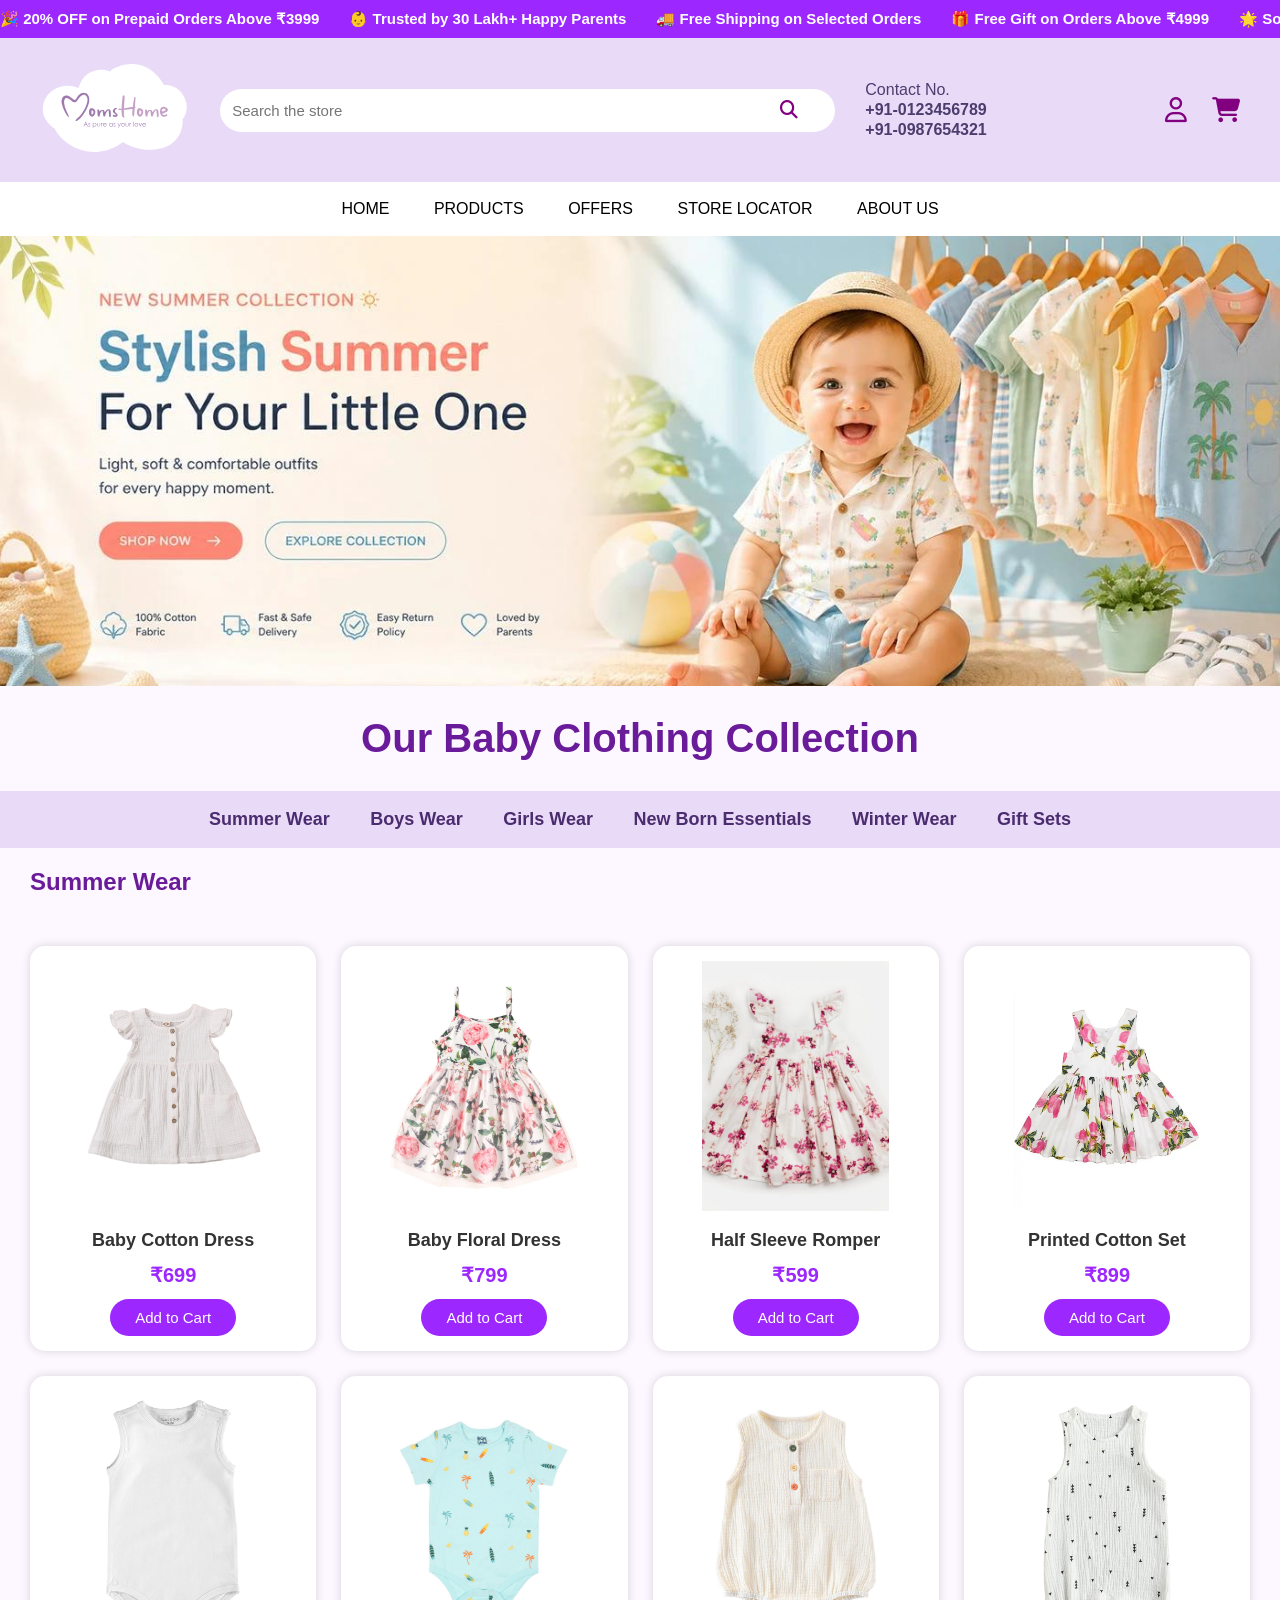
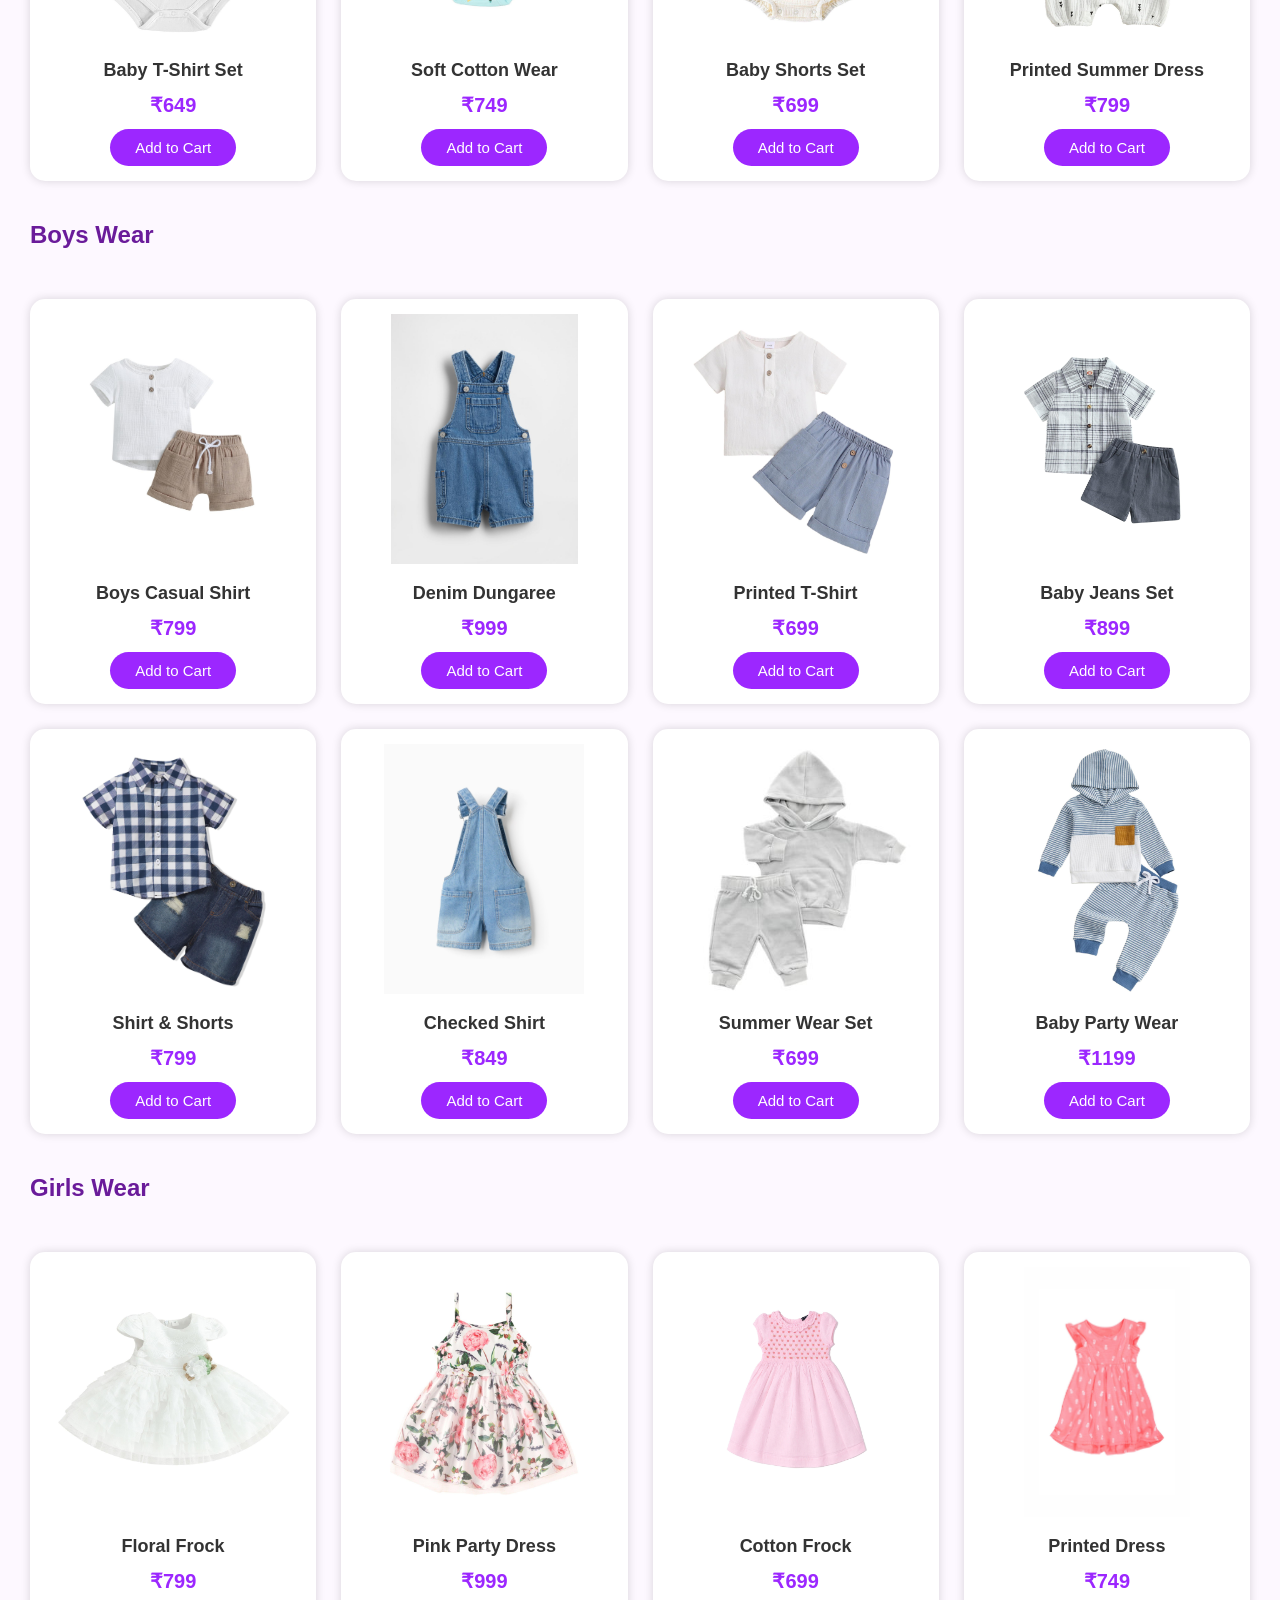
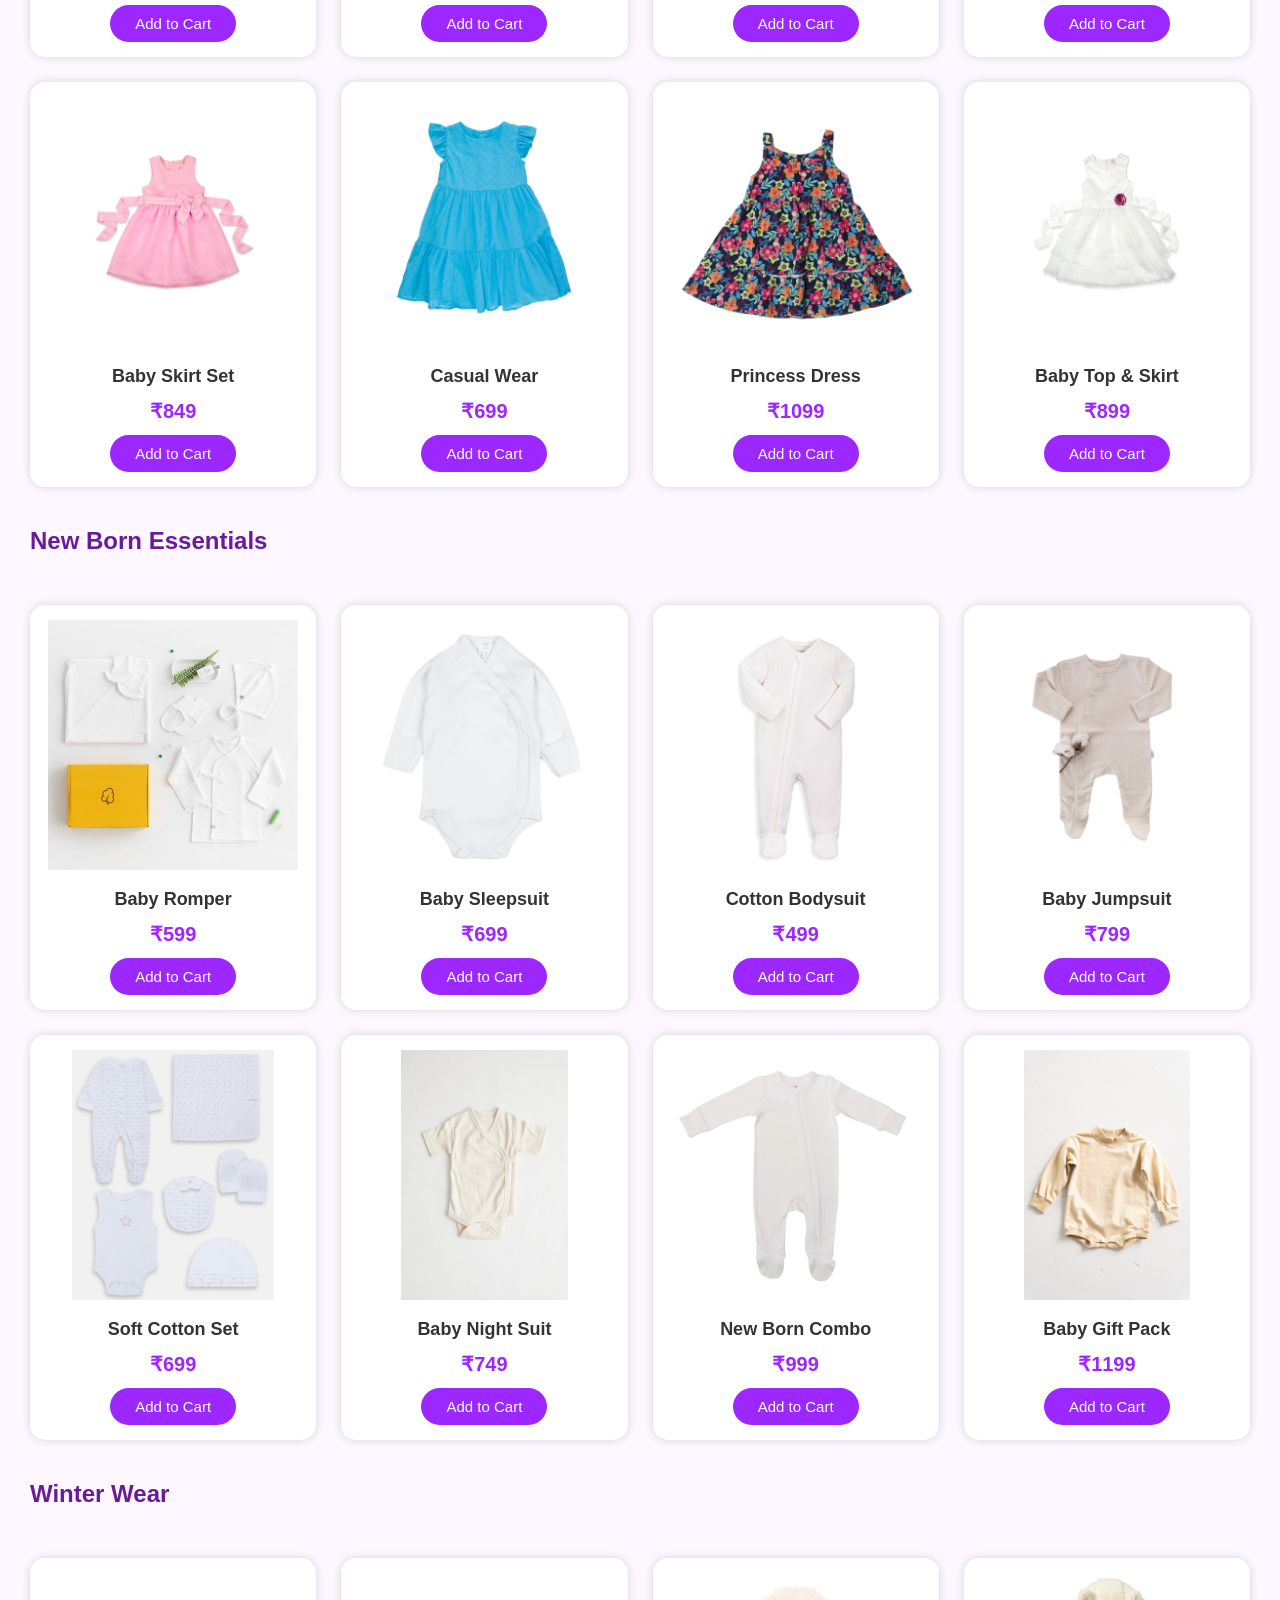
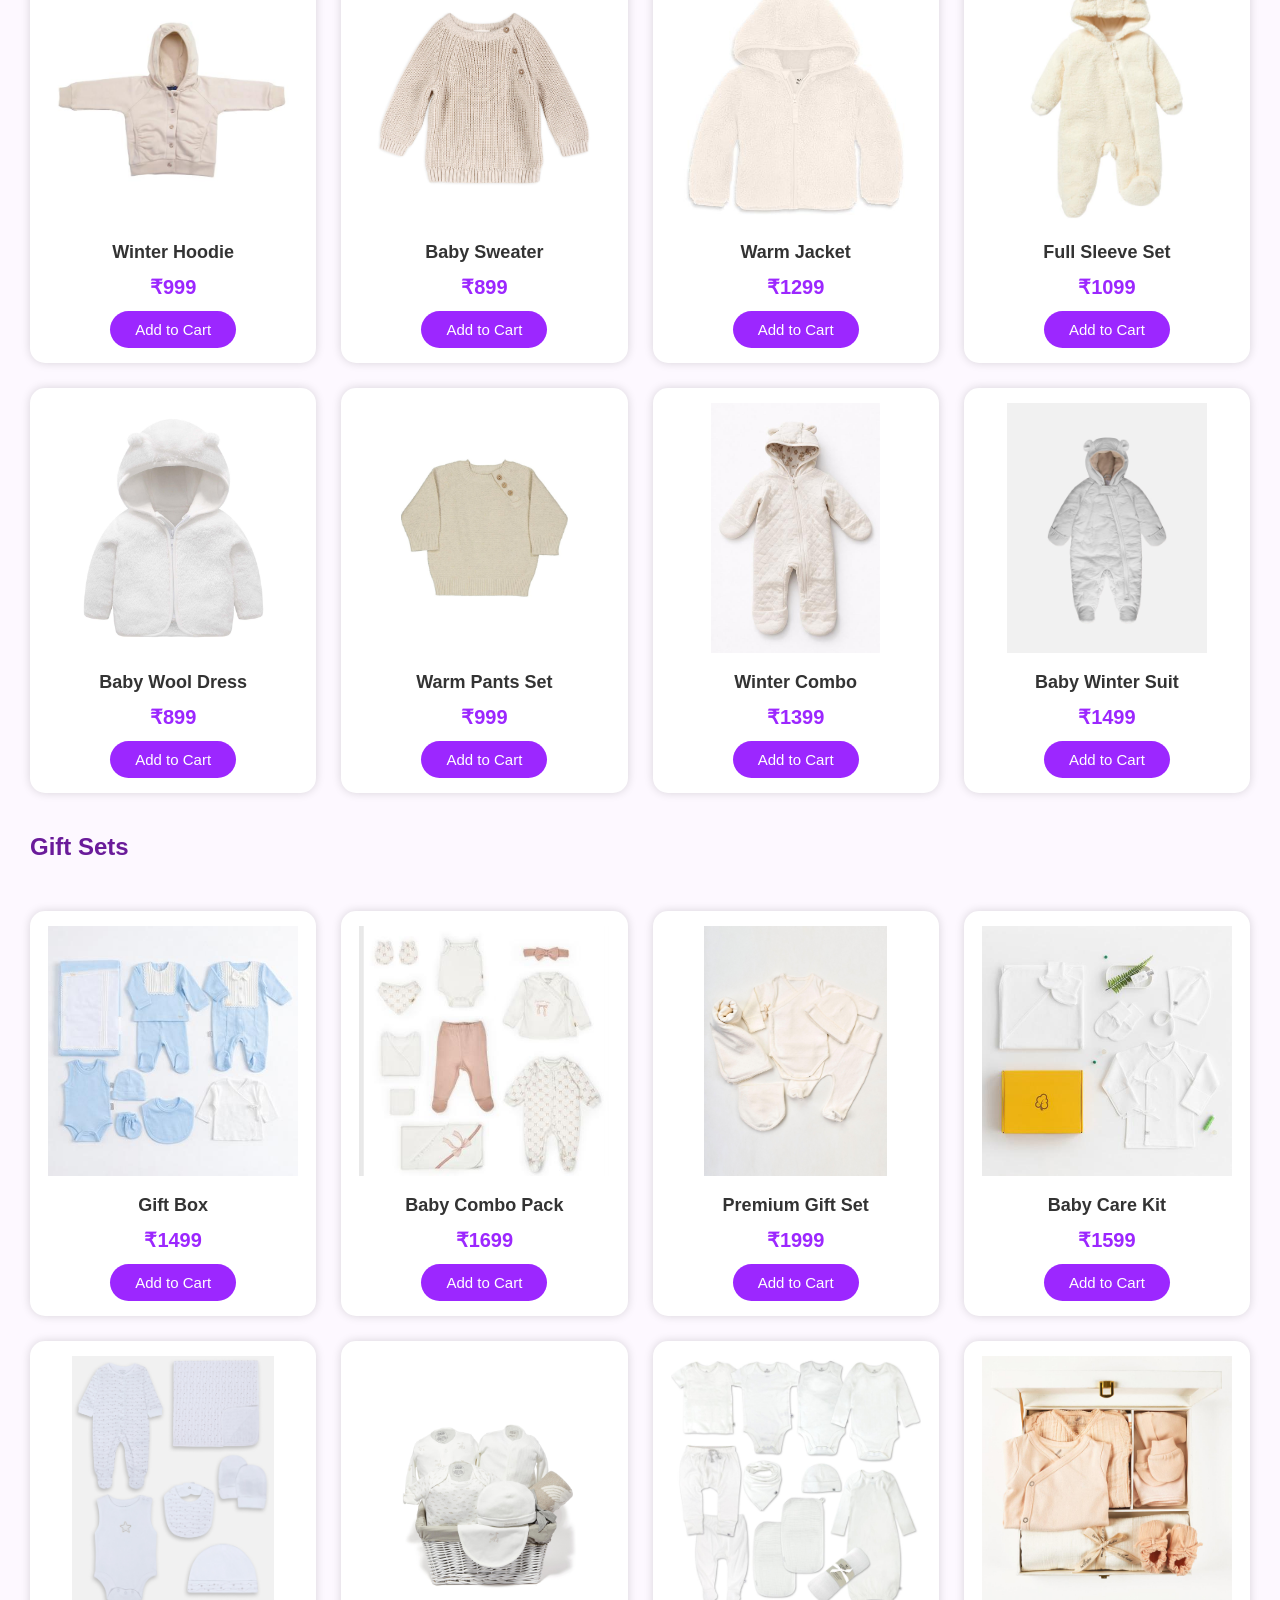
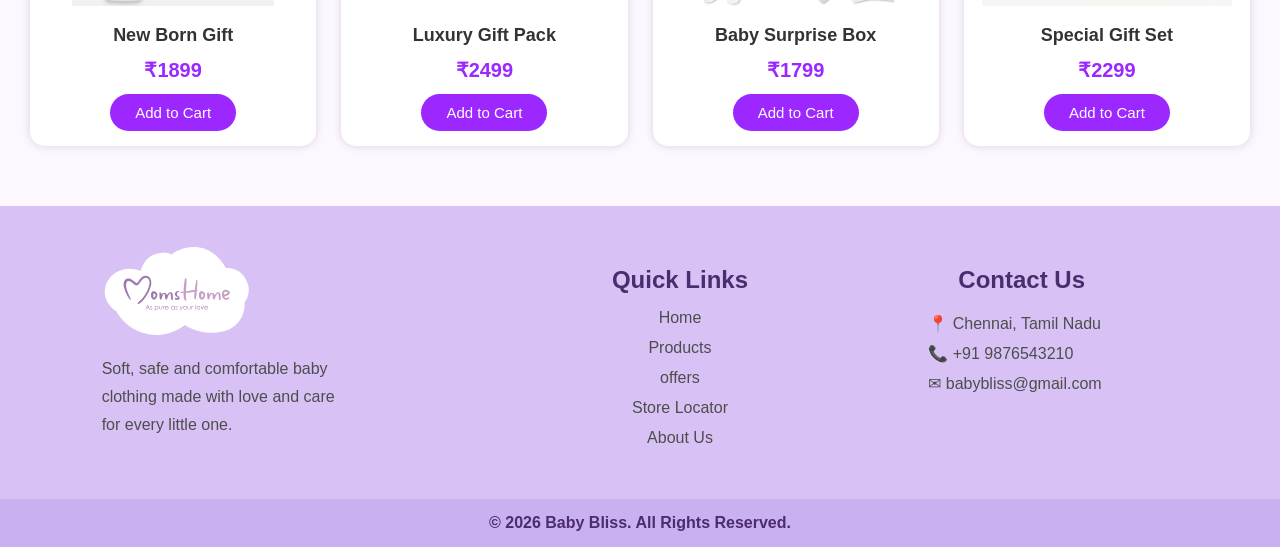
<file: Akshaya/product.html>
<!doctype html>
<html>
  <head>
    <title>Products</title>
    <link rel="stylesheet" href="index.css" />
    <link rel="stylesheet" href="product.css" />
    <link
      rel="stylesheet"
      href="https://cdnjs.cloudflare.com/ajax/libs/font-awesome/6.5.2/css/all.min.css"
    />
  </head>
  <body>
    <header>
      <div class="container1">
        <div class="move">
          <p>🎉 20% OFF on Prepaid Orders Above ₹3999</p>
          <p>👶 Trusted by 30 Lakh+ Happy Parents</p>
          <p>🚚 Free Shipping on Selected Orders</p>
          <p>🎁 Free Gift on Orders Above ₹4999</p>
          <p>🌟 Soft & Comfortable Baby Wear</p>
          <p>👕 100% Cotton Baby Clothes</p>
          <p>🚀 Fast Delivery Across India</p>
          <p>💜 Premium Baby Clothing Collection</p>
          <p>🛍️ New Arrivals Available Now</p>
        </div>
      </div>
      <div class="container2">
        <div class="logo">
          <img src="./images/logo.svg" />
        </div>
        <div class="search">
          <input type="text" placeholder="Search the store" />
          <i class="fa-solid fa-magnifying-glass"></i>
        </div>
        <div class="contact">
          Contact No.<br />
          <b>+91-0123456789</b><br />
          <b>+91-0987654321</b>
        </div>
        <div class="icons">
          <i class="fa-regular fa-user"></i>
          <i class="fa-solid fa-cart-shopping"></i>
        </div>
      </div>
      <div class="container3">
        <a href="index.html">HOME</a>
        <a href="product.html">PRODUCTS</a>
        <a href="offers.html">OFFERS</a>
        <a href="store.html">STORE LOCATOR</a>
        <a href="about.html">ABOUT US</a>
      </div>
    </header>
    <div class="product-banner">
      <img src="./images/productbanner.jpg" />
    </div>
    <h1 class="title">Our Baby Clothing Collection</h1>
    <div class="category">
      <a href="#summer">Summer Wear</a>
      <a href="#boys">Boys Wear</a>
      <a href="#girls">Girls Wear</a>
      <a href="#newborn">New Born Essentials</a>
      <a href="#winter">Winter Wear</a>
      <a href="#gift">Gift Sets</a>
    </div>
    <section class="product-section" id="summer">
      <h2>Summer Wear</h2>
      <div class="products">
        <div class="card">
          <img src="./images/summer1.jpg" />
          <h3>Baby Cotton Dress</h3>
          <p>₹699</p>
         <a href="cart.html" class="cart-btn">Add to Cart</a>
        </div>

        <div class="card">
          <img src="./images/summer2.jpg" />
          <h3>Baby Floral Dress</h3>
          <p>₹799</p>
     <a href="cart.html" class="cart-btn">Add to Cart</a>
        </div>

        <div class="card">
          <img src="./images/summer3.jpg" />
          <h3>Half Sleeve Romper</h3>
          <p>₹599</p>
          <a href="cart.html" class="cart-btn">Add to Cart</a>
        </div>

        <div class="card">
          <img src="./images/summer4.jpg" />
          <h3>Printed Cotton Set</h3>
          <p>₹899</p>
     <a href="cart.html" class="cart-btn">Add to Cart</a>
        </div>

        <div class="card">
          <img src="./images/summer5.jpg" />
          <h3>Baby T-Shirt Set</h3>
          <p>₹649</p>
      <a href="cart.html" class="cart-btn">Add to Cart</a>
        </div>

        <div class="card">
          <img src="./images/summer6.jpg" />
          <h3>Soft Cotton Wear</h3>
          <p>₹749</p>
       <a href="cart.html" class="cart-btn">Add to Cart</a>
        </div>

        <div class="card">
          <img src="./images/summer7.jpg" />
          <h3>Baby Shorts Set</h3>
          <p>₹699</p>
 <a href="cart.html" class="cart-btn">Add to Cart</a>
        </div>

        <div class="card">
          <img src="./images/summer8.jpg" />
          <h3>Printed Summer Dress</h3>
          <p>₹799</p>
    <a href="cart.html" class="cart-btn">Add to Cart</a>
        </div>
      </div>
    </section>

    <section class="product-section" id="boys">
      <h2>Boys Wear</h2>
      <div class="products">
        <div class="card">
          <img src="./images/boys1.jpg" />
          <h3>Boys Casual Shirt</h3>
          <p>₹799</p>
    <a href="cart.html" class="cart-btn">Add to Cart</a>
        </div>

        <div class="card">
          <img src="./images/boys2.jpg" />
          <h3>Denim Dungaree</h3>
          <p>₹999</p>
    <a href="cart.html" class="cart-btn">Add to Cart</a>
        </div>

        <div class="card">
          <img src="./images/boys3.jpg" />
          <h3>Printed T-Shirt</h3>
          <p>₹699</p>
     <a href="cart.html" class="cart-btn">Add to Cart</a>
        </div>

        <div class="card">
          <img src="./images/boys4.jpg" />
          <h3>Baby Jeans Set</h3>
          <p>₹899</p>
    <a href="cart.html" class="cart-btn">Add to Cart</a>
        </div>

        <div class="card">
          <img src="./images/boys5.jpg" />
          <h3>Shirt & Shorts</h3>
          <p>₹799</p>
     <a href="cart.html" class="cart-btn">Add to Cart</a>
        </div>

        <div class="card">
          <img src="./images/boys6.jpg" />
          <h3>Checked Shirt</h3>
          <p>₹849</p>
    <a href="cart.html" class="cart-btn">Add to Cart</a>
        </div>

        <div class="card">
          <img src="./images/boys7.jpg" />
          <h3>Summer Wear Set</h3>
          <p>₹699</p>
   <a href="cart.html" class="cart-btn">Add to Cart</a>
        </div>

        <div class="card">
          <img src="./images/boys8.jpg" />
          <h3>Baby Party Wear</h3>
          <p>₹1199</p>
    <a href="cart.html" class="cart-btn">Add to Cart</a>
        </div>
      </div>
    </section>

    <section class="product-section" id="girls">
      <h2>Girls Wear</h2>
      <div class="products">
        <div class="card">
          <img src="./images/girls1.jpg" />
          <h3>Floral Frock</h3>
          <p>₹799</p>
    <a href="cart.html" class="cart-btn">Add to Cart</a>
        </div>

        <div class="card">
          <img src="./images/girls2.jpg" />
          <h3>Pink Party Dress</h3>
          <p>₹999</p>
   <a href="cart.html" class="cart-btn">Add to Cart</a>
        </div>

        <div class="card">
          <img src="./images/girls3.jpg" />
          <h3>Cotton Frock</h3>
          <p>₹699</p>
     <a href="cart.html" class="cart-btn">Add to Cart</a>
        </div>

        <div class="card">
          <img src="./images/girls4.jpg" />
          <h3>Printed Dress</h3>
          <p>₹749</p>
    <a href="cart.html" class="cart-btn">Add to Cart</a>
        </div>

        <div class="card">
          <img src="./images/girls5.jpg" />
          <h3>Baby Skirt Set</h3>
          <p>₹849</p>
          <a href="checkout.html">
    <a href="cart.html" class="cart-btn">Add to Cart</a>
        </div>

        <div class="card">
          <img src="./images/girls6.jpg" />
          <h3>Casual Wear</h3>
          <p>₹699</p>
    <a href="cart.html" class="cart-btn">Add to Cart</a>
        </div>

        <div class="card">
          <img src="./images/girls7.jpg" />
          <h3>Princess Dress</h3>
          <p>₹1099</p>
   <a href="cart.html" class="cart-btn">Add to Cart</a>
        </div>

        <div class="card">
          <img src="./images/girls8.jpg" />
          <h3>Baby Top & Skirt</h3>
          <p>₹899</p>
   <a href="cart.html" class="cart-btn">Add to Cart</a>
        </div>
      </div>
    </section>

    <section class="product-section" id="newborn">
      <h2>New Born Essentials</h2>
      <div class="products">
        <div class="card">
          <img src="./images/newborn1.jpg" />
          <h3>Baby Romper</h3>
          <p>₹599</p>
   <a href="cart.html" class="cart-btn">Add to Cart</a>
        </div>

        <div class="card">
          <img src="./images/newborn2.jpg" />
          <h3>Baby Sleepsuit</h3>
          <p>₹699</p>
    <a href="cart.html" class="cart-btn">Add to Cart</a>
        </div>

        <div class="card">
          <img src="./images/newborn3.jpg" />
          <h3>Cotton Bodysuit</h3>
          <p>₹499</p>
  <a href="cart.html" class="cart-btn">Add to Cart</a>
        </div>

        <div class="card">
          <img src="./images/newborn4.jpg" />
          <h3>Baby Jumpsuit</h3>
          <p>₹799</p>
  <a href="cart.html" class="cart-btn">Add to Cart</a>
        </div>

        <div class="card">
          <img src="./images/newborn5.jpg" />
          <h3>Soft Cotton Set</h3>
          <p>₹699</p>
   <a href="cart.html" class="cart-btn">Add to Cart</a>
        </div>

        <div class="card">
          <img src="./images/newborn6.jpg" />
          <h3>Baby Night Suit</h3>
          <p>₹749</p>
   <a href="cart.html" class="cart-btn">Add to Cart</a>
        </div>

        <div class="card">
          <img src="./images/newborn7.jpg" />
          <h3>New Born Combo</h3>
          <p>₹999</p>
  <a href="cart.html" class="cart-btn">Add to Cart</a>
        </div>

        <div class="card">
          <img src="./images/newborn8.jpg" />
          <h3>Baby Gift Pack</h3>
          <p>₹1199</p>
    <a href="cart.html" class="cart-btn">Add to Cart</a>
        </div>
      </div>
    </section>

    <section class="product-section" id="winter">
      <h2>Winter Wear</h2>
      <div class="products">
        <div class="card">
          <img src="./images/winter1.jpg" />
          <h3>Winter Hoodie</h3>
          <p>₹999</p>
    <a href="cart.html" class="cart-btn">Add to Cart</a>
        </div>

        <div class="card">
          <img src="./images/winter2.jpg" />
          <h3>Baby Sweater</h3>
          <p>₹899</p>
   <a href="cart.html" class="cart-btn">Add to Cart</a>
        </div>

        <div class="card">
          <img src="./images/winter3.jpg" />
          <h3>Warm Jacket</h3>
          <p>₹1299</p>
   <a href="cart.html" class="cart-btn">Add to Cart</a>
        </div>

        <div class="card">
          <img src="./images/winter4.jpg" />
          <h3>Full Sleeve Set</h3>
          <p>₹1099</p>
    <a href="cart.html" class="cart-btn">Add to Cart</a>
        </div>

        <div class="card">
          <img src="./images/winter5.jpg" />
          <h3>Baby Wool Dress</h3>
          <p>₹899</p>
  <a href="cart.html" class="cart-btn">Add to Cart</a>
        </div>

        <div class="card">
          <img src="./images/winter6.jpg" />
          <h3>Warm Pants Set</h3>
          <p>₹999</p>
   <a href="cart.html" class="cart-btn">Add to Cart</a>
        </div>

        <div class="card">
          <img src="./images/winter7.jpg" />
          <h3>Winter Combo</h3>
          <p>₹1399</p>
    <a href="cart.html" class="cart-btn">Add to Cart</a>
        </div>

        <div class="card">
          <img src="./images/winter8.jpg" />
          <h3>Baby Winter Suit</h3>
          <p>₹1499</p>
    <a href="cart.html" class="cart-btn">Add to Cart</a>
        </div>
      </div>
    </section>

    <section class="product-section" id="gift">
      <h2>Gift Sets</h2>
      <div class="products">
        <div class="card">
          <img src="./images/gift1.jpg" />
          <h3>Gift Box</h3>
          <p>₹1499</p>
    <a href="cart.html" class="cart-btn">Add to Cart</a>
        </div>

        <div class="card">
          <img src="./images/gift2.jpg" />
          <h3>Baby Combo Pack</h3>
          <p>₹1699</p>
     <a href="cart.html" class="cart-btn">Add to Cart</a>
        </div>

        <div class="card">
          <img src="./images/gift3.jpg" />
          <h3>Premium Gift Set</h3>
          <p>₹1999</p>
   <a href="cart.html" class="cart-btn">Add to Cart</a>
        </div>

        <div class="card">
          <img src="./images/gift4.jpg" />
          <h3>Baby Care Kit</h3>
          <p>₹1599</p>
     <a href="cart.html" class="cart-btn">Add to Cart</a>
        </div>

        <div class="card">
          <img src="./images/gift5.jpg" />
          <h3>New Born Gift</h3>
          <p>₹1899</p>
     <a href="cart.html" class="cart-btn">Add to Cart</a>
        </div>

        <div class="card">
          <img src="./images/gift6.jpg" />
          <h3>Luxury Gift Pack</h3>
          <p>₹2499</p>
<a href="cart.html" class="cart-btn">Add to Cart</a> </div>

        <div class="card">
          <img src="./images/gift7.jpg" />
          <h3>Baby Surprise Box</h3>
          <p>₹1799</p>
<a href="cart.html" class="cart-btn">Add to Cart</a>        </div>

        <div class="card">
          <img src="./images/gift8.jpg" />
          <h3>Special Gift Set</h3>
          <p>₹2299</p>
      <a href="cart.html" class="cart-btn">Add to Cart</a>
        </div>
      </div>
    </section>

    <footer class="footer">
      <div class="footer1">
        <div class="about">
          <img src="./images/logo.svg" width="150" />
          <p>
            Soft, safe and comfortable baby clothing made with love and care for
            every little one.
          </p>
        </div>
        <div class="links">
          <h2>Quick Links</h2>
          <a href="index.html">Home</a>
          <a href="product.html">Products</a>
          <a href="offers.html">offers</a>
          <a href="store.html">Store Locator</a>
          <a href="about.html">About Us</a>
        </div>
        <div class="footer-contact">
          <h2>Contact Us</h2>
          <p>📍 Chennai, Tamil Nadu</p>
          <p>📞 +91 9876543210</p>
          <p>✉ babybliss@gmail.com</p>
        </div>
      </div>
      <div class="footer2">
        <p>© 2026 Baby Bliss. All Rights Reserved.</p>
      </div>
    </footer>
  </body>
</html>
</file>
<file: Akshaya/index.css>
*{
    margin:0;
    padding:0;
    box-sizing:border-box;
    font-family:Arial;
}
.container1{
    background:#9c27ff;
    color:white;
    padding:10px 0;
    overflow:hidden;
}
.move{
    white-space:nowrap;
    animation:move 16s linear infinite;
    font-size:15px;
    font-weight:bold;
    gap:30px;
    display:flex;
    align-items: center;   
}
@keyframes move{
    0%{
        transform:translateX(100%);
    }
    100%{
        transform:translateX(-100%);
    }
}
.container2{
    background:#e9dbf8;
    display:flex;
    justify-content:space-around;
    align-items:center;
    padding:25px;
}
.logo img{
    width:150px;
}
.search{
    background:white;
    width: 50%;
    padding:12px;
    border-radius:30px;
}
.search input{
    border:none;
    outline:none;
    width:92%;
    font-size:15px;
}
.search i{
    color:purple;
    font-size:18px;
}
.contact{
    color:#4b3d6d;
    line-height:20px;
}
.icons i{
    font-size:25px;
    color:purple;
    margin-left:20px;
}
.container3{
    background:white;
    text-align:center;
    padding:18px;
}
.container3 a{
    text-decoration:none;
    color:black;
    margin:20px;
    font-size:16px;
}
.container3 a:hover{
    color:purple;
}
.slider{
    width:100%;
    height:600px;
    position:relative;
    overflow:hidden;
}
.slider img{
    width:100%;
    height:600px;
    position:absolute;
    top:0;
    left:0;
    opacity:0;
}
.img0{
    animation:slide1 16s infinite;
}
.img1{
    animation:slide2 16s infinite;
}
.img2{
    animation:slide3 16s infinite;
}
.img3{
    animation:slide4 16s infinite;
}
 @keyframes slide1{
    0%{
        opacity:1;
    }
    25%{
        opacity:1;
    }
    26%{
        opacity:0;
    }
    100%{
        opacity:0;
    }
}
@keyframes slide2{
    0%{
        opacity:0;
    }
    25%{
        opacity:0;
    }
    26%{
        opacity:1;
    }
    50%{
        opacity:1;
    }
    51%{
        opacity:0;
    }
    100%{
        opacity:0;
    }
}
@keyframes slide3{
    0%{
        opacity:0;
    }
    50%{
        opacity:0;
    }
    51%{
        opacity:1;
    }
    75%{
        opacity:1;
    }
    76%{
        opacity:0;
    }
    100%{
        opacity:0;
    }
}
@keyframes slide4{
    0%{
        opacity:0;
    }
    75%{
        opacity:0;
    }
    76%{
        opacity:1;
    }
    100%{
        opacity:1;
    }
}
.feedback{
    background:#fff;
    padding:40px;
    overflow:hidden;
}
.feedback h1{
    text-align:center;
    color:purple;
    margin-bottom:30px;
}
.feedbackmove{
    display:flex;
    gap:20px;
    animation:feedbackmove 18s linear infinite;
}
.feedbackmove:hover{
    animation-play-state:paused;
}
.feedbackcard{
    width:400px;
    background:#fde8ef;
    border-radius:25px;
    display:flex;
    padding:15px;
    /* flex-shrink:0; */
    transition:0.5s;
}
.feedbackcard:nth-child(even){
    background:#eee6ff;
 } 
.feedbackcard img{
    width:400px;
    height:170px;
    border-radius:20px;
}
.feedbackcard:hover{
    transform:scale( 1.08);
    /* animation-play-state: paused;*/
} 
@keyframes feedbackmove{

    from{
        transform:translateX(0);
    }

    to{
        transform:translateX(-50%);
    }

}
.footer{
    background:#d8c2f5;      
    margin-top:50px;
}
.footer1{
    display:flex;
    justify-content:space-around;
    padding:40px;
}
.about,.links,.contact{
    width:250px;
}
.about img{
    margin-bottom:15px;
}
.about p{
    color:#4d4d4d;
    line-height:28px;
}
.links h2,.contact h2{
    color:#4b2c6f;
    margin-bottom:15px;
}
.links a{
    display:block;
   text-decoration:none;
    color:#4f4e4e;
    margin-bottom:12px;
}
.links a:hover{
    color:#8b5fbf;
}
.contact p{
    color:#4d4d4d;
    line-height:30px;
}
.footer2{
    background:#c9b0ef;      
    text-align:center;
    padding:15px;
    color:#4b2c6f;
    font-weight:bold;
}
@media (max-width:768px){
.container2{
    flex-direction:column;
    text-align:center;
    gap:20px;
    padding:20px;
}
.logo img{
    width:120px;
}
.search{
    width:90%;
}
.contact{
    font-size:15px;
}
.icons{
    margin-top:10px;
}
.icons i{
    margin:10px;
}
.container3{
    display:flex;
    flex-direction:column;
    align-items:center;
}
.container3 a{
    margin:10px 0;
}
.slider{
    width:100%;
    height:250px;
}
.slider img{
    width:100%;
    height:250px;
    object-fit:cover;
}
.feedback h1{
    font-size:30px;
}
.feedbackmove{
    flex-direction:column;
    align-items:center;
    animation:none;
}
.feedbackcard{
    width:90%;
    margin-bottom:20px;
}
.feedbackcard img{
    width:100%;
    height:auto;
}
.footer1{
    flex-direction:column;
    text-align:center;
    gap:30px;
}
.about,
.links,
.contact{
    width:100%;
}
}
/* .cart-btn{
    display:inline-block;
    background:#9c27ff;
    color:white;
    text-decoration:none;
    padding:10px 25px;
    border-radius:25px;
    font-size:15px;
    transition:.3s;
} */

/* .cart-btn:hover{ */
    background:#7b1fa2;
/* /  */
</file>
<file: Akshaya/product.css>
*{
    margin:0;
    padding:0;
    box-sizing:border-box;
    font-family:Arial, sans-serif;
}
body{
    background:#fdf8ff;
}
/* html{
    scroll-behavior:smooth;
} */
.product-banner{
    width:100%;
    /* margin-bottom:30px; */
}
.product-banner img{
    width:100%;
    height:450px;
    object-fit:cover;
    display:block;
}
.title{
    text-align:center;
    color:#6a1b9a;
    margin:30px 0;
    font-size:40px;
}
.category{
    background:#e9dbf8;
    padding:18px;
    text-align:center;
    position:sticky;
    top:0;
    z-index:100;
}
.category a{
    text-decoration:none;
    color:#4b2c6f;
    margin:18px;
    font-size:18px;
    font-weight:bold;
}
.category a:hover{
    color:#9c27ff;
}
.product-section{
    /* margin-bottom:80px; */
    /* scroll-margin-top:100px; */
}
h2{
    color:#6a1b9a;
    margin:20px 30px 30px;
    /* padding-left:12px; */
    /* border-left:6px solid #9c27ff; */
}
.products{
    display:grid;
    grid-template-columns:repeat(4,1fr);
    gap:25px;
    padding:20px 30px;
}
.card{
    background:#fff;
    border-radius:15px;
    box-shadow:0 0 10px rgba(0,0,0,.15);
    padding:15px;
    text-align:center;
    transition:.3s;
    overflow:hidden;
}
.card:hover{
    transform:translatey(-8px);
    box-shadow:0 10px 20px rgba(0,0,0,.25);
}
.card img{
    width:100%;
    height:250px;
    object-fit:contain;
    /* transition:.3s; */
}
.card h3{
    margin-top:15px;
    color:#333;
    font-size:18px;
}
.card p{
    color:#9c27ff;
    font-size:20px;
    font-weight:bold;
    margin:12px 0;
}
.card button{
    background:#9c27ff;
    color:#fff;
    border:none;
    padding:10px 25px;
    border-radius:25px;
    cursor:pointer;
    font-size:15px;
    transition:.3s;
}
.card button:hover{
    background:#6a1b9a;

}
.cart-btn{
    display:inline-block;
    background:#9c27ff;
    color:white;
    text-decoration:none;
    padding:10px 25px;
    border-radius:25px;
    font-size:15px;
    transition:.3s;
} 

.cart-btn:hover{
    background:#7b1fa2;
}
.footer{
    background:#d8c2f5;
    margin-top:40px;
}
.footer1{
    display:flex;
    justify-content:space-around;
    align-items:flex-start;
    /* flex-wrap:wrap; */
    padding:40px;
}
.about,
.links,
.footer-contact{
    width:250px;
}
.links{
    text-align: center;
    margin-left: 80px;
}
.about img{
    margin-bottom:15px;
}
.about p{
    color:#4d4d4d;
    line-height:28px;
}
.links h2,
.footer-contact h2{
    color:#4b2c6f;
    margin-bottom:15px;
    border:none;
    padding:0;
}
.links a{
    display:block;
    text-decoration:none;
    color:#4d4d4d;
    margin-bottom:12px;
    transition:.3s;
}
.links a:hover{
    color:#9c27ff;
}
.footer-contact p{
    color:#4d4d4d;
    line-height:30px;
}
.footer2{
    background:#c9b0ef;
    text-align:center;
    padding:15px;
    color:#4b2c6f;
    font-weight:bold;
}
@media(max-width:992px){
.products{
    grid-template-columns:repeat(3,1fr);
}
}
@media(max-width:768px){
.product-banner img{
    height:220px;
}
.title{
    font-size:30px;
}
.category{
    position:static;
    display:flex;
    flex-direction:column;
    gap:10px;
}
.category a{
    margin:5px 0;
    font-size:16px;
}
.products{
    grid-template-columns:repeat(2,1fr);
    gap:18px;
    padding:20px;
}
.card img{
    height:180px;
}
.footer1{
    flex-direction:column;
    align-items:center;
    text-align:center;
    gap:30px;
}
.about,
.links,
.footer-contact{
    width:100%;
}
}
@media(max-width:480px){
.title{
    font-size:24px;
}
h2{
    font-size:22px;
    margin:20px;
}
.products{
    grid-template-columns:1fr;
    padding:15px;
}
.card img{
    height:220px;
}
.card button{
    width:100%;
}
.logo img{
    width:120px;
}
.search{
    width:90%;
}
.container2{
    flex-direction:column;
    gap:20px;
    padding:20px;
}
.container3{
    display:flex;
    flex-direction:column;
    align-items:center;
}
.container3 a{
    margin:10px 0;
}
.icons i{
    margin:0 10px;
}
}
</file>
